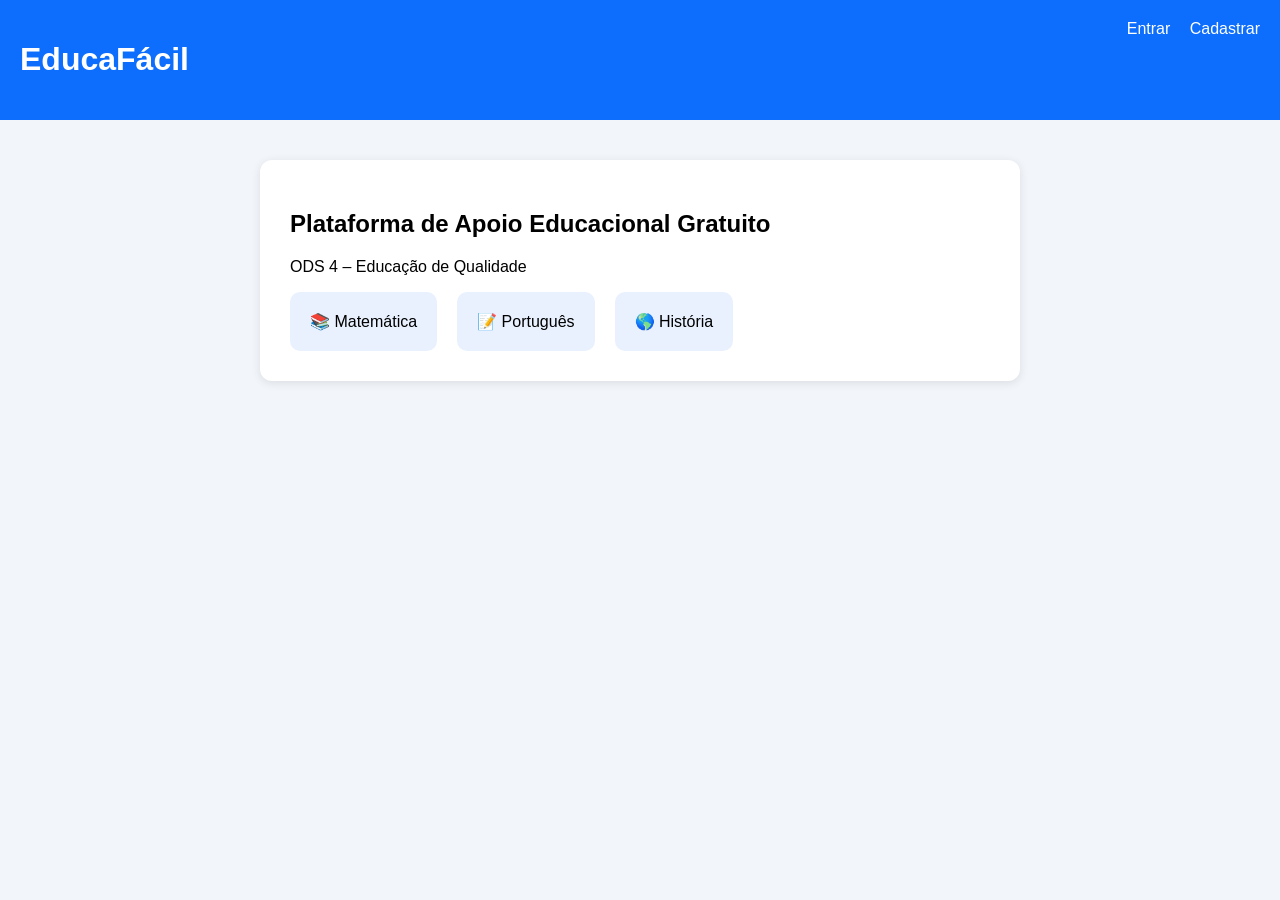
<file: index.html>
<!DOCTYPE html><html lang='pt-BR'><head><meta charset='UTF-8'><meta name='viewport' content='width=device-width,initial-scale=1'><title>EducaFácil</title><link rel='stylesheet' href='style.css'></head><body><header><h1>EducaFácil</h1><nav><a href='login.html'>Entrar</a> <a href='cadastro.html'>Cadastrar</a></nav></header><div class='container'><h2>Plataforma de Apoio Educacional Gratuito</h2><p>ODS 4 – Educação de Qualidade</p><div class='cards'><a class='card' href='conteudo.html'>📚 Matemática</a><a class='card' href='conteudo.html'>📝 Português</a><a class='card' href='conteudo.html'>🌎 História</a></div></div></body></html>
</file>
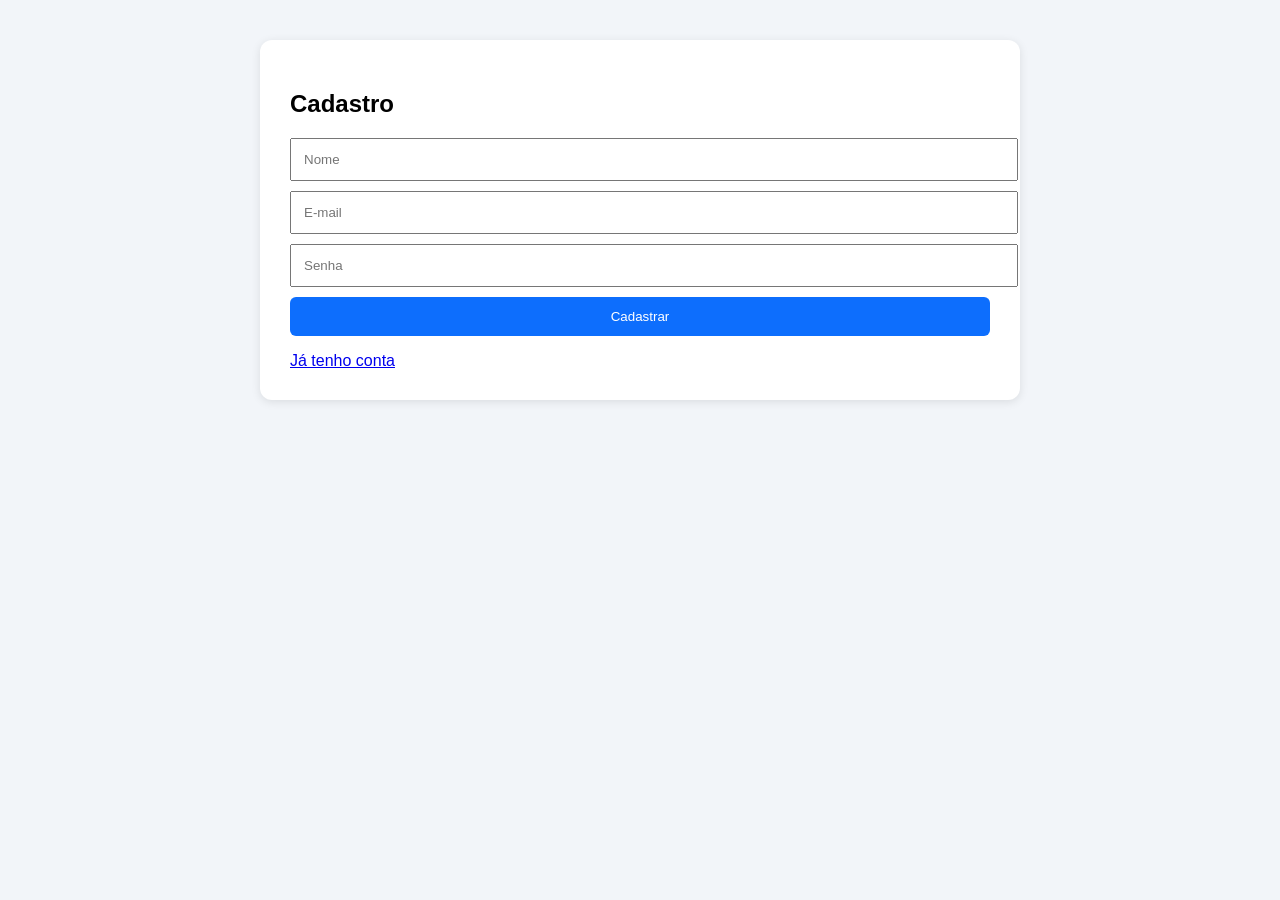
<file: cadastro.html>
<!DOCTYPE html><html><head><meta charset='UTF-8'><title>Cadastro</title><link rel='stylesheet' href='style.css'></head><body><div class='container'><h2>Cadastro</h2><input id='nome' placeholder='Nome'><input id='email' placeholder='E-mail'><input id='senha' type='password' placeholder='Senha'><button onclick='cadastrar()'>Cadastrar</button><p id='msg'></p><a href='login.html'>Já tenho conta</a></div><script>function cadastrar(){const u={nome:nome.value,email:email.value,senha:senha.value};localStorage.setItem('usuario',JSON.stringify(u));msg.innerText='Cadastro realizado com sucesso!';}</script></body></html>
</file>
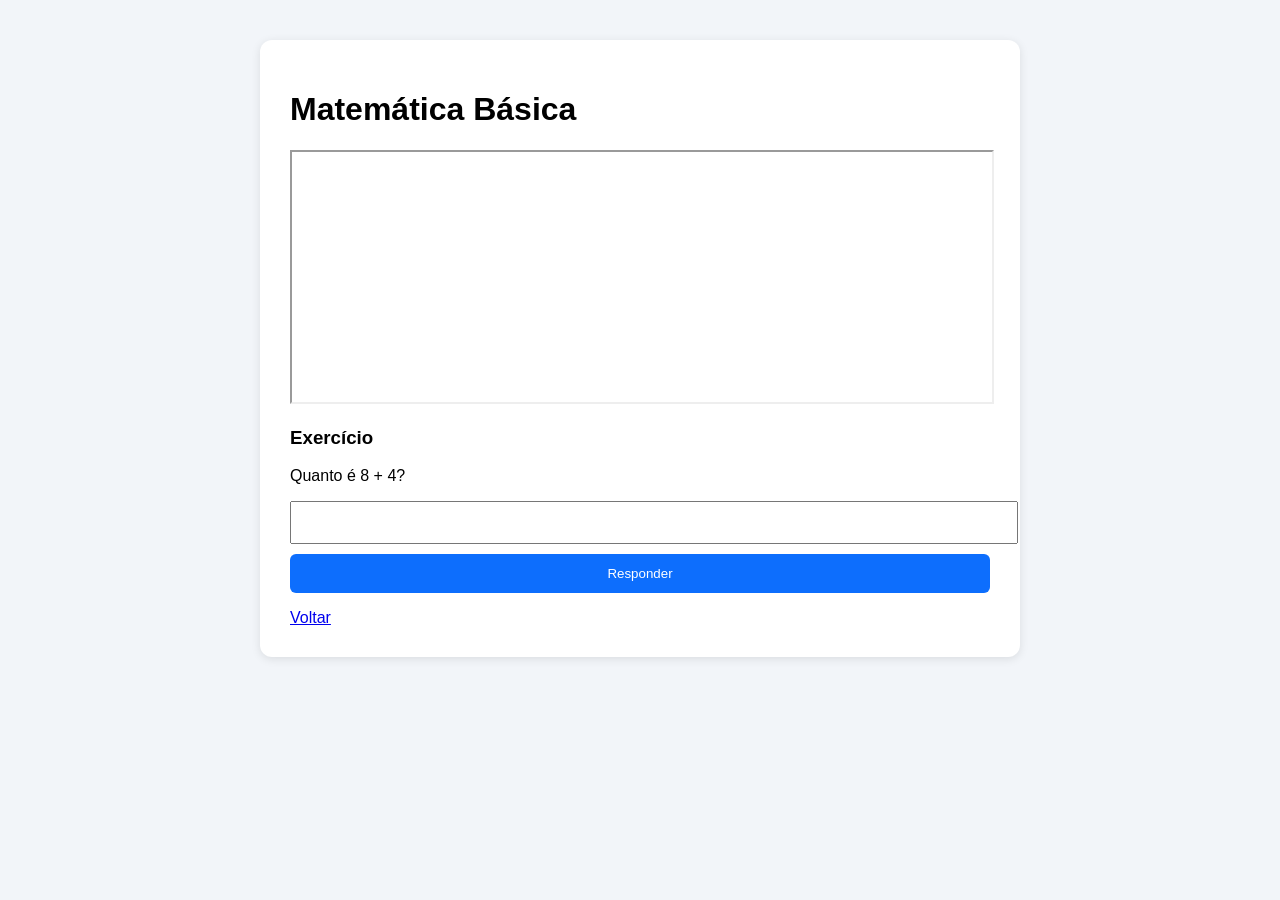
<file: conteudo.html>
<!DOCTYPE html><html><head><meta charset='UTF-8'><title>Conteúdo</title><link rel='stylesheet' href='style.css'></head><body><div class='container'><h1>Matemática Básica</h1><iframe width='100%' height='250' src='https://www.youtube.com/embed/IgI8P4fZf0Y'></iframe><h3>Exercício</h3><p>Quanto é 8 + 4?</p><input id='resposta' type='number'><button onclick='corrigir()'>Responder</button><p id='resultado'></p><a href='dashboard.html'>Voltar</a></div><script>function corrigir(){resultado.innerText=(resposta.value=='12')?'✅ Resposta Correta!':'❌ Tente novamente.';}</script></body></html>
</file>
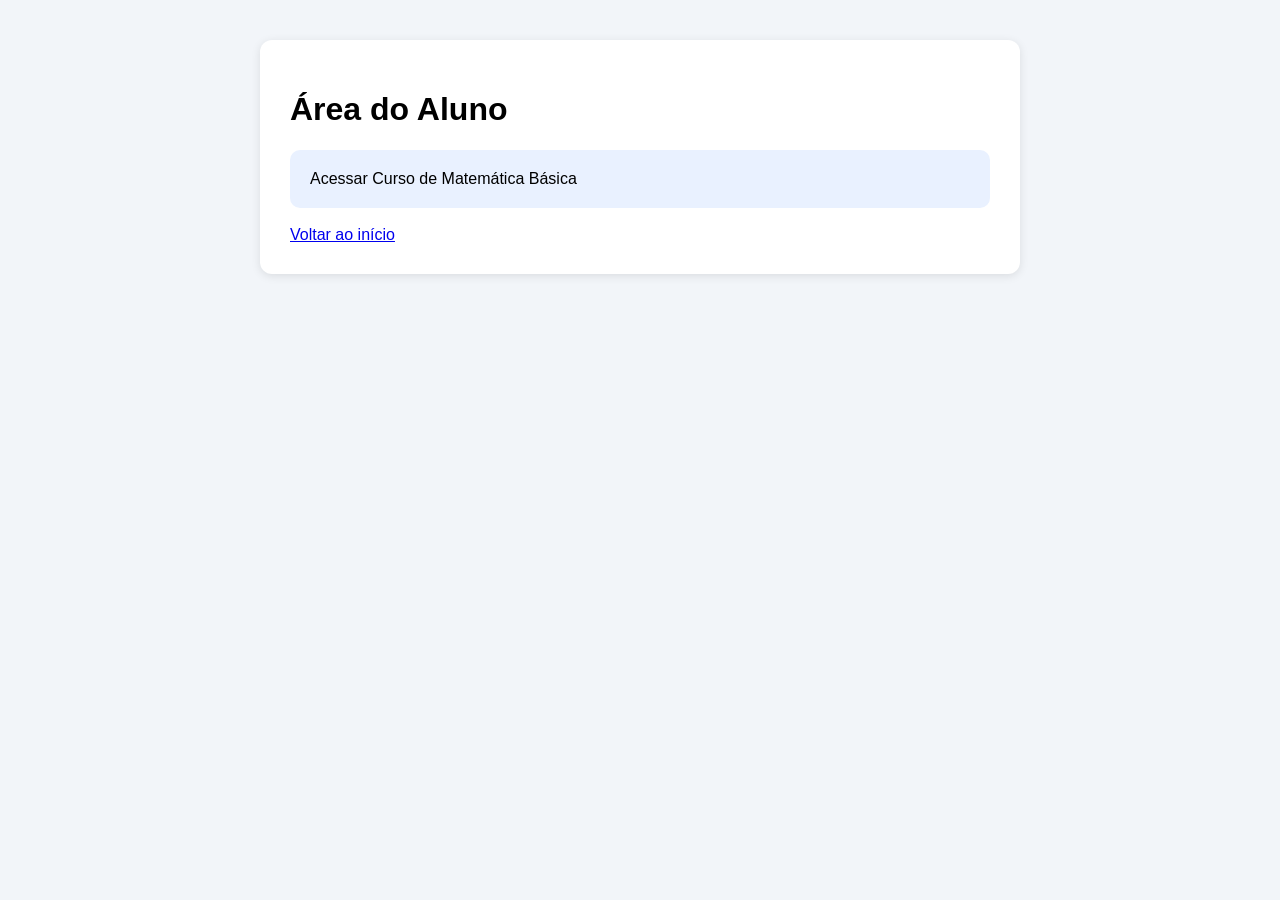
<file: dashboard.html>
<!DOCTYPE html><html><head><meta charset='UTF-8'><title>Dashboard</title><link rel='stylesheet' href='style.css'></head><body><div class='container'><h1>Área do Aluno</h1><p id='nome'></p><a class='card' href='conteudo.html'>Acessar Curso de Matemática Básica</a><br><a href='index.html'>Voltar ao início</a></div><script>const u=JSON.parse(localStorage.getItem('usuario'));if(u){document.getElementById('nome').innerText='Bem-vindo, '+u.nome;}</script></body></html>
</file>
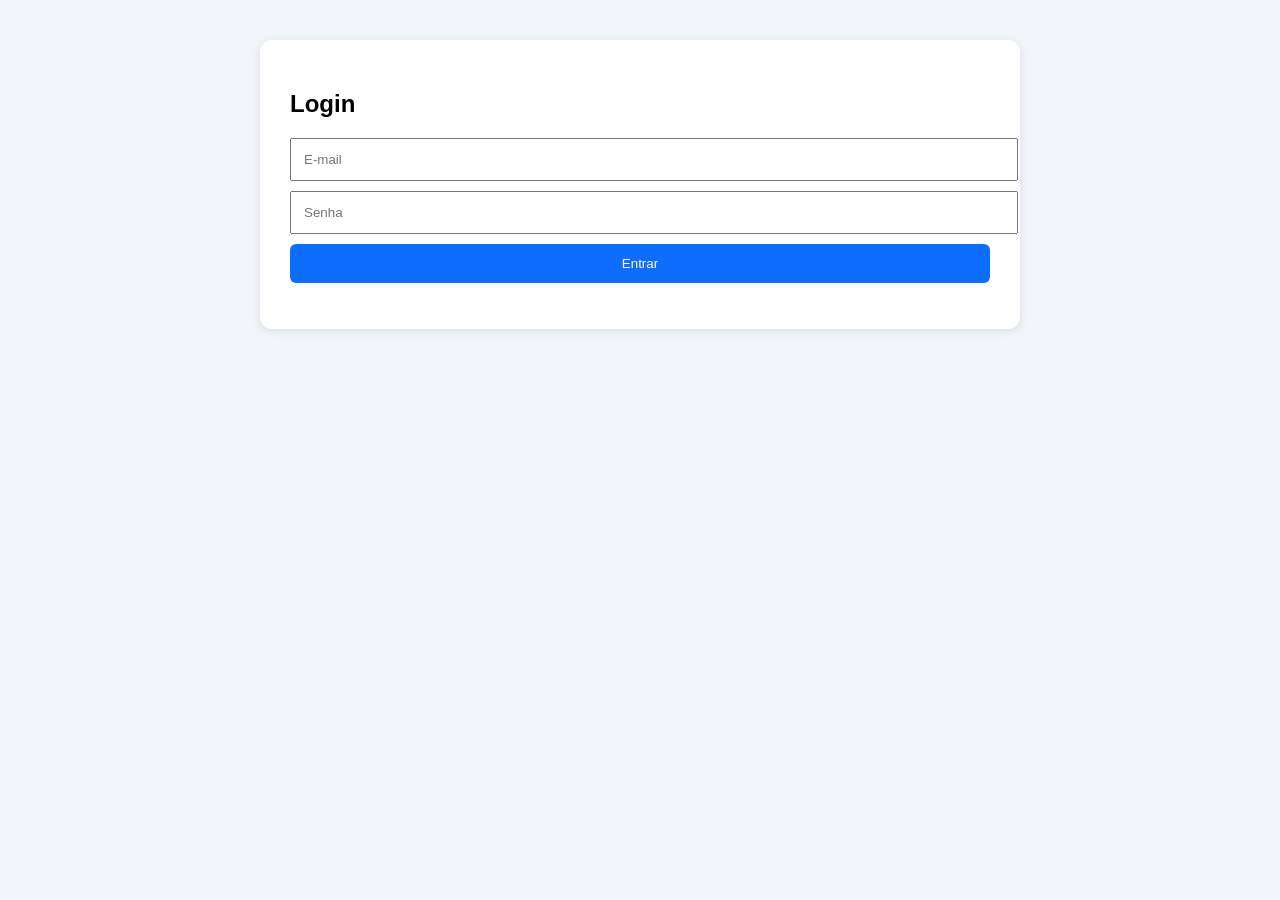
<file: login.html>
<!DOCTYPE html><html><head><meta charset='UTF-8'><title>Login</title><link rel='stylesheet' href='style.css'></head><body><div class='container'><h2>Login</h2><input id='email' placeholder='E-mail'><input id='senha' type='password' placeholder='Senha'><button onclick='entrar()'>Entrar</button><p id='msg'></p></div><script>function entrar(){const u=JSON.parse(localStorage.getItem('usuario'));if(u&&email.value===u.email&&senha.value===u.senha){window.location='dashboard.html';}else{msg.innerText='Usuário não encontrado. Faça um cadastro primeiro.';}}</script></body></html>
</file>
<file: style.css>
body{font-family:Arial,sans-serif;background:#f2f5f9;margin:0}header{background:#0d6efd;color:#fff;padding:20px;display:flex;justify-content:space-between}nav a{color:#fff;text-decoration:none;margin-left:15px}.container{max-width:700px;margin:40px auto;background:#fff;padding:30px;border-radius:12px;box-shadow:0 2px 10px rgba(0,0,0,.1)}input,button{display:block;width:100%;padding:12px;margin:10px 0}button{background:#0d6efd;color:#fff;border:none;border-radius:6px}.cards{display:flex;gap:20px;flex-wrap:wrap}.card{background:#e9f1ff;padding:20px;border-radius:10px;text-decoration:none;color:#000;display:block}
</file>
